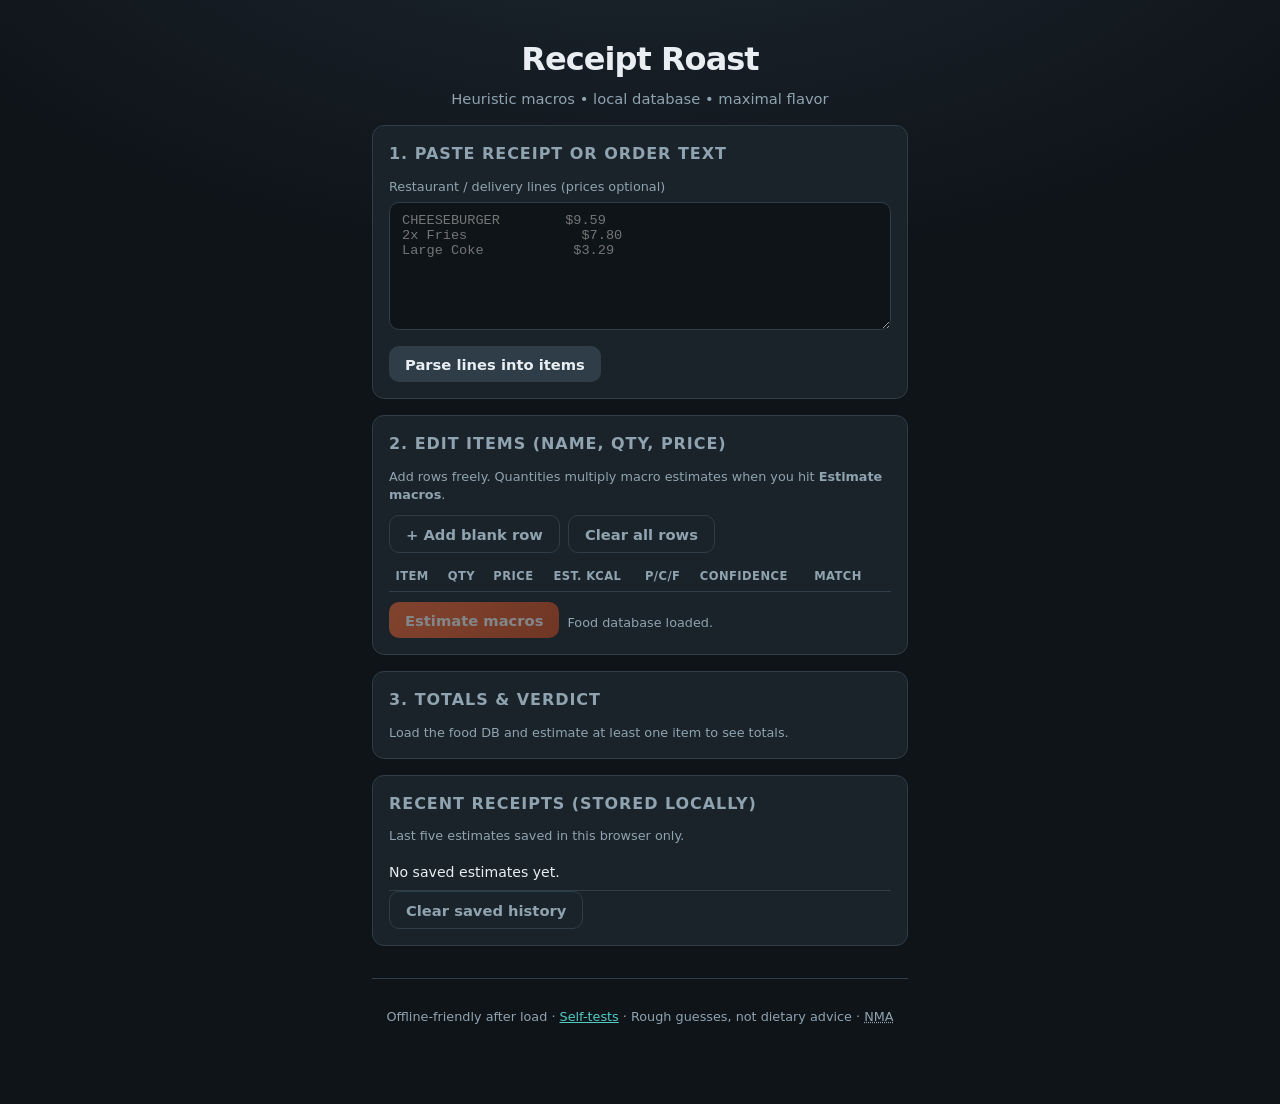
<file: index.html>
<!DOCTYPE html>
<html lang="en">
  <head>
    <meta charset="utf-8" />
    <meta name="viewport" content="width=device-width, initial-scale=1" />
    <meta
      name="description"
      content="Paste a food receipt or order, get rough calorie and macro guesses with jokes and sane tips."
    />
    <title>Receipt Roast — macro estimates & seasoning</title>
    <link rel="stylesheet" href="./styles.css" />
  </head>
  <body>
    <a class="skip-link" href="#main">Skip to main</a>
    <div class="wrap">
      <header class="hero">
        <h1>Receipt Roast</h1>
        <p class="tag">Heuristic macros • local database • maximal flavor</p>
      </header>

      <main id="main">
        <section class="panel" aria-labelledby="lbl-paste">
          <h2 id="lbl-paste">1. Paste receipt or order text</h2>
          <label class="mono" for="receipt-input">Restaurant / delivery lines (prices optional)</label>
          <textarea
            id="receipt-input"
            class="receipt-input"
            placeholder="CHEESEBURGER        $9.59&#10;2x Fries              $7.80&#10;Large Coke           $3.29"
          ></textarea>
          <div class="toolbar">
            <button type="button" class="secondary" id="btn-parse">Parse lines into items</button>
            <span class="status-msg" id="parse-status"></span>
          </div>
        </section>

        <section class="panel" aria-labelledby="lbl-items">
          <h2 id="lbl-items">2. Edit items (name, qty, price)</h2>
          <p class="status-msg" style="margin: 0 0 0.5rem">
            Add rows freely. Quantities multiply macro estimates when you hit <strong>Estimate macros</strong>.
          </p>
          <div class="toolbar">
            <button type="button" class="ghost" id="btn-add-row">+ Add blank row</button>
            <button type="button" class="ghost" id="btn-clear-rows">Clear all rows</button>
          </div>
          <div class="items-table-wrap">
            <table class="items" aria-describedby="lbl-items">
              <thead>
                <tr>
                  <th scope="col">Item</th>
                  <th scope="col">Qty</th>
                  <th scope="col">Price</th>
                  <th scope="col">Est. kcal</th>
                  <th scope="col">P/C/F</th>
                  <th scope="col">Confidence</th>
                  <th scope="col">Match</th>
                  <th scope="col"></th>
                </tr>
              </thead>
              <tbody id="items-body"></tbody>
            </table>
          </div>
          <div class="toolbar">
            <button type="button" class="primary" id="btn-estimate" disabled>Estimate macros</button>
            <span class="status-msg" id="load-status"></span>
          </div>
        </section>

        <section class="panel" aria-labelledby="lbl-results">
          <h2 id="lbl-results">3. Totals & verdict</h2>
          <div id="results-empty" class="status-msg">
            Load the food DB and estimate at least one item to see totals.
          </div>
          <div id="results-block" class="hidden">
            <div class="totals" id="totals-line"></div>
            <p class="status-msg" id="overall-conf"></p>
            <blockquote class="verdict" id="verdict-roast"></blockquote>
            <div class="verdict-serious" id="verdict-serious"></div>
          </div>
        </section>

        <section class="panel" aria-labelledby="lbl-history">
          <h2 id="lbl-history">Recent receipts (stored locally)</h2>
          <p class="status-msg" style="margin: 0 0 0.5rem">Last five estimates saved in this browser only.</p>
          <ul class="history-list" id="history-list"></ul>
          <button type="button" class="ghost" id="btn-clear-history">Clear saved history</button>
        </section>
      </main>

      <footer class="site">
        <p>
          Offline-friendly after load ·
          <a href="./tests.html">Self-tests</a> · Rough guesses, not dietary advice ·
          <abbr title="Not medical advice">NMA</abbr>
        </p>
      </footer>
    </div>

    <script src="./engine.js"></script>
    <script src="./app.js" defer></script>
  </body>
</html>
</file>
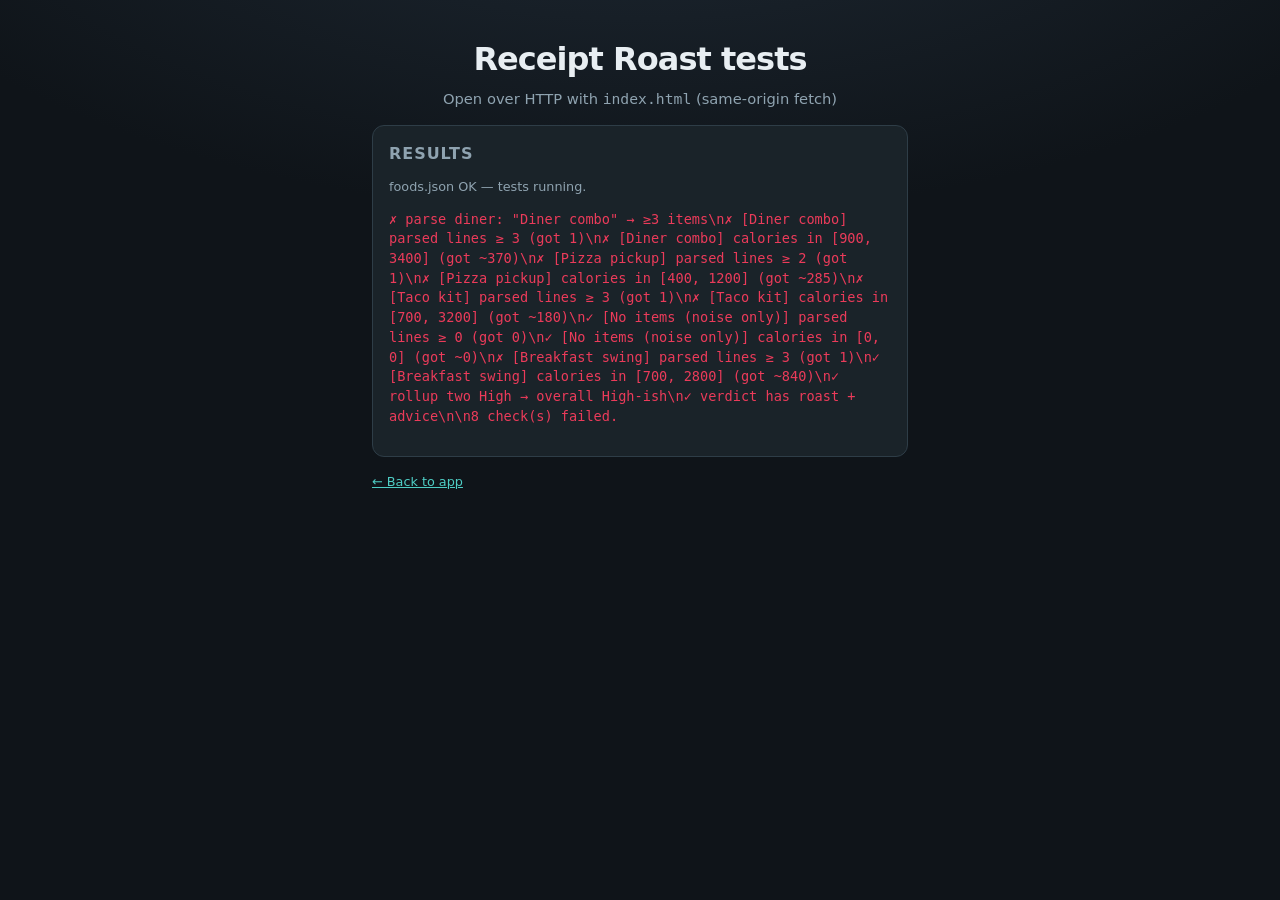
<file: tests.html>
<!DOCTYPE html>
<html lang="en">
  <head>
    <meta charset="utf-8" />
    <meta name="viewport" content="width=device-width, initial-scale=1" />
    <title>Receipt Roast — self-tests</title>
    <link rel="stylesheet" href="./styles.css" />
    <style>
      .test-run {
        font-family: ui-monospace, monospace;
        font-size: 0.85rem;
        white-space: pre-wrap;
        word-break: break-word;
      }
      .pass {
        color: var(--ok, #20bf6b);
      }
      .fail {
        color: var(--danger, #eb3b5a);
      }
    </style>
  </head>
  <body>
    <div class="wrap">
      <header class="hero">
        <h1>Receipt Roast tests</h1>
        <p class="tag">Open over HTTP with <code>index.html</code> (same-origin fetch)</p>
      </header>
      <section class="panel">
        <h2>Results</h2>
        <p class="status-msg" id="env"></p>
        <pre class="test-run" id="out" aria-live="polite"></pre>
      </section>
      <p class="status-msg"><a href="./index.html">← Back to app</a></p>
    </div>
    <script src="./engine.js"></script>
    <script>
(function () {
  const E = window.ReceiptRoastEngine;
  const outEl = document.getElementById("out");
  const envEl = document.getElementById("env");

  /** @type {string[]} */
  const lines = [];
  let failures = 0;

  function log(msg, ok) {
    lines.push((ok !== false ? "✓ " : "✗ ") + msg);
    if (ok === false) failures++;
  }

  async function loadDb() {
    const res = await fetch("./foods.json", { cache: "no-store" });
    if (!res.ok) throw new Error("foods.json HTTP " + res.status);
    const db = await res.json();
    if (db.$schema_hint) delete db.$schema_hint;
    return db;
  }

  function totalsForReceipt(text, db) {
    const parsed = E.parseReceiptText(text);
    let sum = { calories: 0, protein: 0, carbs: 0, fat: 0 };
    for (const row of parsed) {
      const est = E.estimateLineItem(row.name, Number(row.qty) || 1, db);
      sum.calories += est.macros.calories;
      sum.protein += est.macros.protein;
      sum.carbs += est.macros.carbs;
      sum.fat += est.macros.fat;
    }
    return { parsed, sum };
  }

  const samples = [
    {
      id: "Diner combo",
      text:
        "ORDER #8842\\nCheeseburger         $11.49\\n2x French Fries      $9.98\\nLarge Coke           $3.29\\nTOTAL                $28.76",
      minLines: 3,
      minKcal: 900,
      maxKcal: 3400,
    },
    {
      id: "Pizza pickup",
      text: "Slice pepperoni\\nGarden salad\\n$6.49      $12.31",
      minLines: 2,
      minKcal: 400,
      maxKcal: 1200,
    },
    {
      id: "Taco kit",
      text: "Burrito Meal\\nChicken Tacos (2)\\nNachos deluxe",
      minLines: 3,
      minKcal: 700,
      maxKcal: 3200,
    },
    {
      id: "No items (noise only)",
      text: "Subtotal\\nTax\\nTotal\\nThanks you",
      minLines: 0,
      minKcal: 0,
      maxKcal: 0,
    },
    {
      id: "Breakfast swing",
      text: "2x Pancakes Plate      $22.98\\nBacon side             $4.59\\nLatte grande           $5.89",
      minLines: 3,
      minKcal: 700,
      maxKcal: 2800,
    },
  ];

  function runAssertions(db) {
    log(
      `parse diner: "${samples[0].id}" → ≥${samples[0].minLines} items`,
      E.parseReceiptText(samples[0].text).length >= samples[0].minLines
    );

    for (const s of samples) {
      const { parsed, sum } = totalsForReceipt(s.text, db);
      const okCount = parsed.length >= s.minLines;
      log(`[${s.id}] parsed lines ≥ ${s.minLines} (got ${parsed.length})`, okCount);
      const okKcal = sum.calories >= s.minKcal && sum.calories <= s.maxKcal;
      log(
        `[${s.id}] calories in [${s.minKcal}, ${s.maxKcal}] (got ~${Math.round(sum.calories)})`,
        okKcal
      );
    }

    const roll = E.rollupConfidence([
      { macros: { calories: 1 }, confidence: "High" },
      { macros: { calories: 1 }, confidence: "High" },
    ]);
    log("rollup two High → overall High-ish", roll === "High");

    const verdict = E.buildVerdicts({ calories: 1200, protein: 20, carbs: 130, fat: 50 }, 8);
    log("verdict has roast + advice", !!(verdict.roast && verdict.serious));
  }

  (async () => {
    try {
      const db = await loadDb();
      envEl.textContent = "foods.json OK — tests running.";
      runAssertions(db);
    } catch (e) {
      envEl.innerHTML =
        '<span style="color:var(--danger,#eb3b5a)">Cannot fetch foods.json. Run: <code>python3 -m http.server</code> in receipt-roast, then reopen this URL.</span>';
      log(String(e.message || e), false);
      failures++;
    }
    lines.push("", failures === 0 ? "All checks passed." : failures + " check(s) failed.");
    outEl.textContent = lines.join("\\n");
    outEl.style.color =
      failures === 0 ? "var(--ok, #20bf6b)" : "var(--danger, #eb3b5a)";
  })();
})();
    </script>
  </body>
</html>
</file>
<file: styles.css>
/* Receipt Roast — mobile-first */

:root {
  --bg: #0f1419;
  --surface: #1a2329;
  --border: #2e3d47;
  --text: #e8eef2;
  --muted: #8fa3b0;
  --accent: #ff6b35;
  --accent2: #4ecdc4;
  --warn: #f7b731;
  --danger: #eb3b5a;
  --ok: #20bf6b;
  --radius: 12px;
  --font: system-ui, -apple-system, "Segoe UI", Roboto, sans-serif;
}

*,
*::before,
*::after {
  box-sizing: border-box;
}

html {
  -webkit-text-size-adjust: 100%;
}

body {
  margin: 0;
  min-height: 100dvh;
  font-family: var(--font);
  font-size: 16px;
  line-height: 1.45;
  background: radial-gradient(ellipse 120% 80% at 50% -20%, #1f2a35 0%, var(--bg) 55%);
  color: var(--text);
}

a {
  color: var(--accent2);
}

.skip-link {
  position: absolute;
  left: -9999px;
  z-index: 999;
}

.skip-link:focus {
  left: 0.75rem;
  top: 0.75rem;
  padding: 0.5rem 1rem;
  background: var(--surface);
  border-radius: var(--radius);
}

.wrap {
  max-width: 36rem;
  margin: 0 auto;
  padding: 1rem clamp(0.75rem, 4vw, 1.25rem) 4rem;
}

header.hero {
  text-align: center;
  padding: 1.25rem 0 1rem;
}

header.hero h1 {
  margin: 0 0 0.35rem;
  font-size: clamp(1.5rem, 5vw, 2rem);
  font-weight: 800;
  letter-spacing: -0.03em;
}

header.hero .tag {
  margin: 0;
  font-size: 0.92rem;
  color: var(--muted);
}

section.panel {
  background: var(--surface);
  border: 1px solid var(--border);
  border-radius: var(--radius);
  padding: 1rem;
  margin-bottom: 1rem;
}

section.panel h2 {
  margin: 0 0 0.75rem;
  font-size: 1rem;
  font-weight: 700;
  color: var(--muted);
  text-transform: uppercase;
  letter-spacing: 0.06em;
}

label.mono {
  display: block;
  font-size: 0.8rem;
  color: var(--muted);
  margin-bottom: 0.35rem;
}

textarea.receipt-input {
  width: 100%;
  min-height: 8rem;
  padding: 0.65rem 0.75rem;
  font-family: ui-monospace, "Cascadia Code", monospace;
  font-size: 0.85rem;
  border: 1px solid var(--border);
  border-radius: 10px;
  background: var(--bg);
  color: var(--text);
  resize: vertical;
}

textarea:focus {
  outline: 2px solid var(--accent);
  outline-offset: 2px;
}

.toolbar {
  display: flex;
  flex-wrap: wrap;
  gap: 0.5rem;
  margin-top: 0.65rem;
  align-items: center;
}

button {
  font-family: inherit;
  font-weight: 600;
  cursor: pointer;
  border-radius: 10px;
  border: none;
  padding: 0.6rem 1rem;
  font-size: 0.92rem;
  touch-action: manipulation;
}

button.primary {
  background: linear-gradient(135deg, var(--accent) 0%, #d94f1f 100%);
  color: #fff;
}

button.secondary {
  background: var(--border);
  color: var(--text);
}

button.ghost {
  background: transparent;
  border: 1px solid var(--border);
  color: var(--muted);
}

button:disabled {
  opacity: 0.45;
  cursor: not-allowed;
}

.items-table-wrap {
  overflow-x: auto;
  -webkit-overflow-scrolling: touch;
  margin-top: 0.5rem;
}

table.items {
  width: 100%;
  border-collapse: collapse;
  font-size: 0.85rem;
  min-width: 320px;
}

table.items th,
table.items td {
  padding: 0.4rem;
  border-bottom: 1px solid var(--border);
  text-align: left;
  vertical-align: middle;
}

table.items th {
  color: var(--muted);
  font-weight: 600;
  font-size: 0.72rem;
  text-transform: uppercase;
  letter-spacing: 0.04em;
}

table.items input {
  width: 100%;
  min-width: 0;
  padding: 0.4rem;
  border: 1px solid var(--border);
  border-radius: 8px;
  background: var(--bg);
  color: var(--text);
  font-size: 0.85rem;
}

.row-actions button {
  padding: 0.35rem 0.55rem;
  font-size: 0.72rem;
}

.confidence-badge {
  display: inline-block;
  padding: 0.2rem 0.45rem;
  border-radius: 6px;
  font-size: 0.68rem;
  font-weight: 700;
  text-transform: uppercase;
  letter-spacing: 0.04em;
}

.conf-high {
  background: rgba(32, 191, 107, 0.2);
  color: var(--ok);
}

.conf-medium {
  background: rgba(247, 183, 49, 0.2);
  color: var(--warn);
}

.conf-low {
  background: rgba(235, 59, 90, 0.15);
  color: var(--danger);
}

.totals {
  margin-top: 0.85rem;
  padding: 0.85rem;
  border-radius: 10px;
  background: var(--bg);
  border: 1px dashed var(--border);
  font-size: 0.9rem;
}

.totals strong {
  color: var(--accent2);
}

.verdict {
  padding: 0.95rem;
  border-radius: 10px;
  border-left: 4px solid var(--accent);
  background: rgba(255, 107, 53, 0.08);
  margin-bottom: 0.85rem;
  font-style: italic;
}

.verdict-serious {
  padding: 0.95rem;
  border-radius: 10px;
  border-left: 4px solid var(--accent2);
  background: rgba(78, 205, 196, 0.08);
  font-size: 0.93rem;
}

.history-list {
  list-style: none;
  padding: 0;
  margin: 0;
}

.history-list li {
  display: flex;
  gap: 0.5rem;
  align-items: center;
  flex-wrap: wrap;
  padding: 0.5rem 0;
  border-bottom: 1px solid var(--border);
  font-size: 0.88rem;
}

.history-list button {
  font-size: 0.78rem;
  padding: 0.35rem 0.65rem;
}

footer.site {
  margin-top: 2rem;
  padding-top: 1rem;
  border-top: 1px solid var(--border);
  font-size: 0.8rem;
  color: var(--muted);
  text-align: center;
}

.status-msg {
  font-size: 0.8rem;
  color: var(--muted);
  margin-top: 0.35rem;
}

.status-msg.error {
  color: var(--danger);
}

.hidden {
  display: none !important;
}

@media (min-width: 480px) {
  table.items {
    font-size: 0.9rem;
  }
}
</file>
